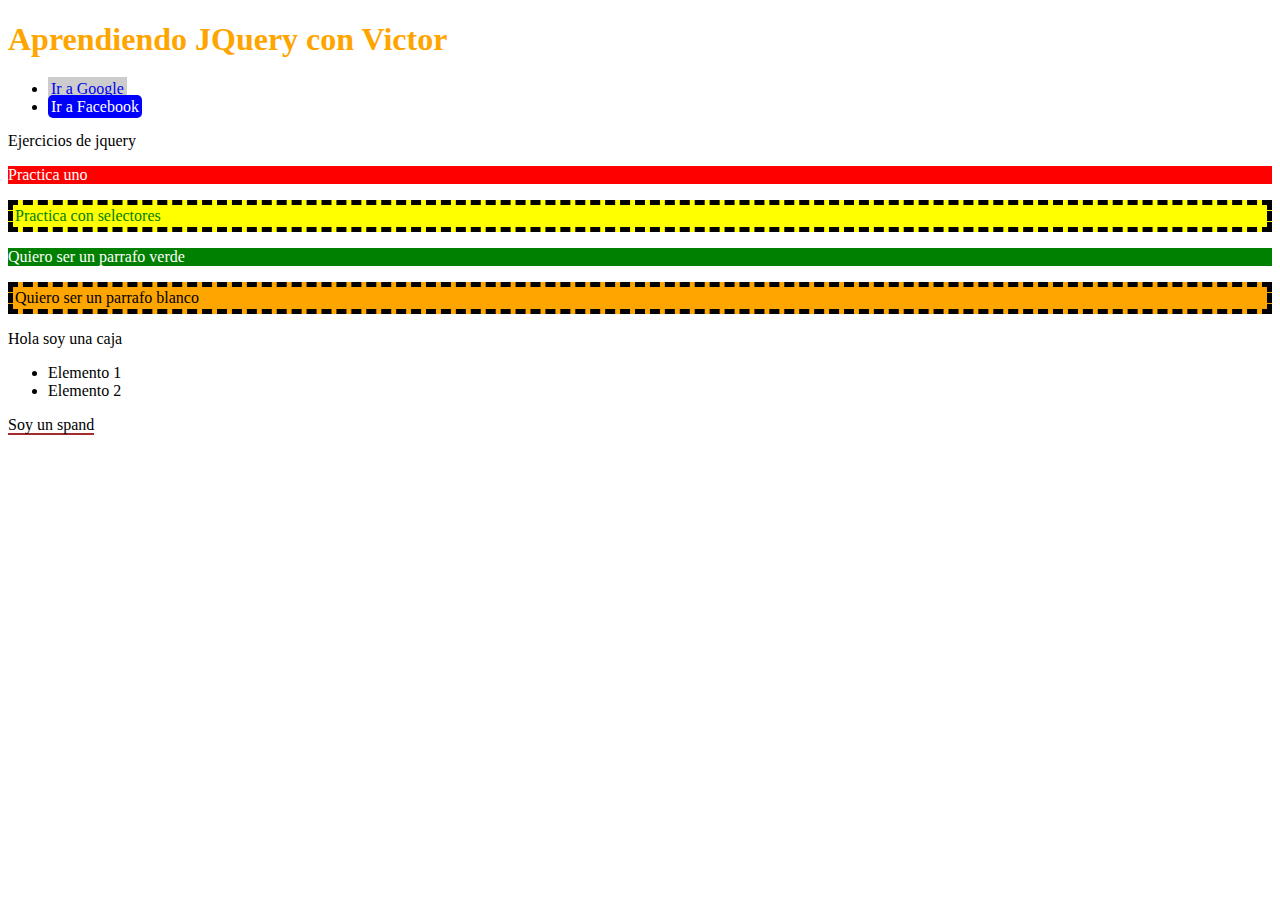
<file: a_jquery/index.html>
<!DOCTYPE html>
<html lang="en">
<head>
  <meta charset="UTF-8">
  <meta http-equiv="X-UA-Compatible" content="IE=edge">
  <meta name="viewport" content="width=device-width, initial-scale=1.0">
  <title>JQuery</title>
        <!-- Integracion de jquery -->
          <!-- <script src="https://code.jquery.com/jquery-3.6.1.min.js" integrity="sha256-o88AwQnZB+VDvE9tvIXrMQaPlFFSUTR+nldQm1LuPXQ=" crossorigin="anonymous"></script> -->
          <script type="text/javascript" src="Jquery/jquery-3.6.1.min.js"></script>
          <script type="text/javascript" src="Jquery/selectore.js"></script>

         <!--  <script>
            $(document).ready(function(){
              console.log('Jquery y La Web cargado...');
            })
          </script> -->

          <style>
            .zebra{
              border: 5px dashed black;
            }

            .grande{
              font-size: 30px;
            }

            .margen-superior{
              display: block;
              margin-top: 25px;
            }

            .resaltado{
              border-bottom: 2px solid brown;
            }
          </style>
</head>
<body>

  <h1>Aprendiendo JQuery con Victor</h1>
    <ul>
      <li><a href="https://google.com" title="google">Ir a Google</a></li>
      <li><a href="https://facebook.com" title="facebook">Ir a Facebook</a></li>
    </ul>

  <p>Ejercicios de jquery</p>
  <p id="rojo" class="borde">Practica uno</p>
  <p id="amarillo" class="zebra">Practica con selectores</p>
  <p id="verde" class="borde">Quiero ser un parrafo verde</p>

  <p class="zebra">Quiero ser un parrafo blanco</p>

  <div id="caja">
    <p>Hola soy una caja</p>
    <ul>
      <li>Elemento 1</li>
      <li id="elemento2">Elemento 2</li>
    </ul>
    <span class="resaltado">Soy un spand</span>
  </div>
  
</body>
</html>
</file>
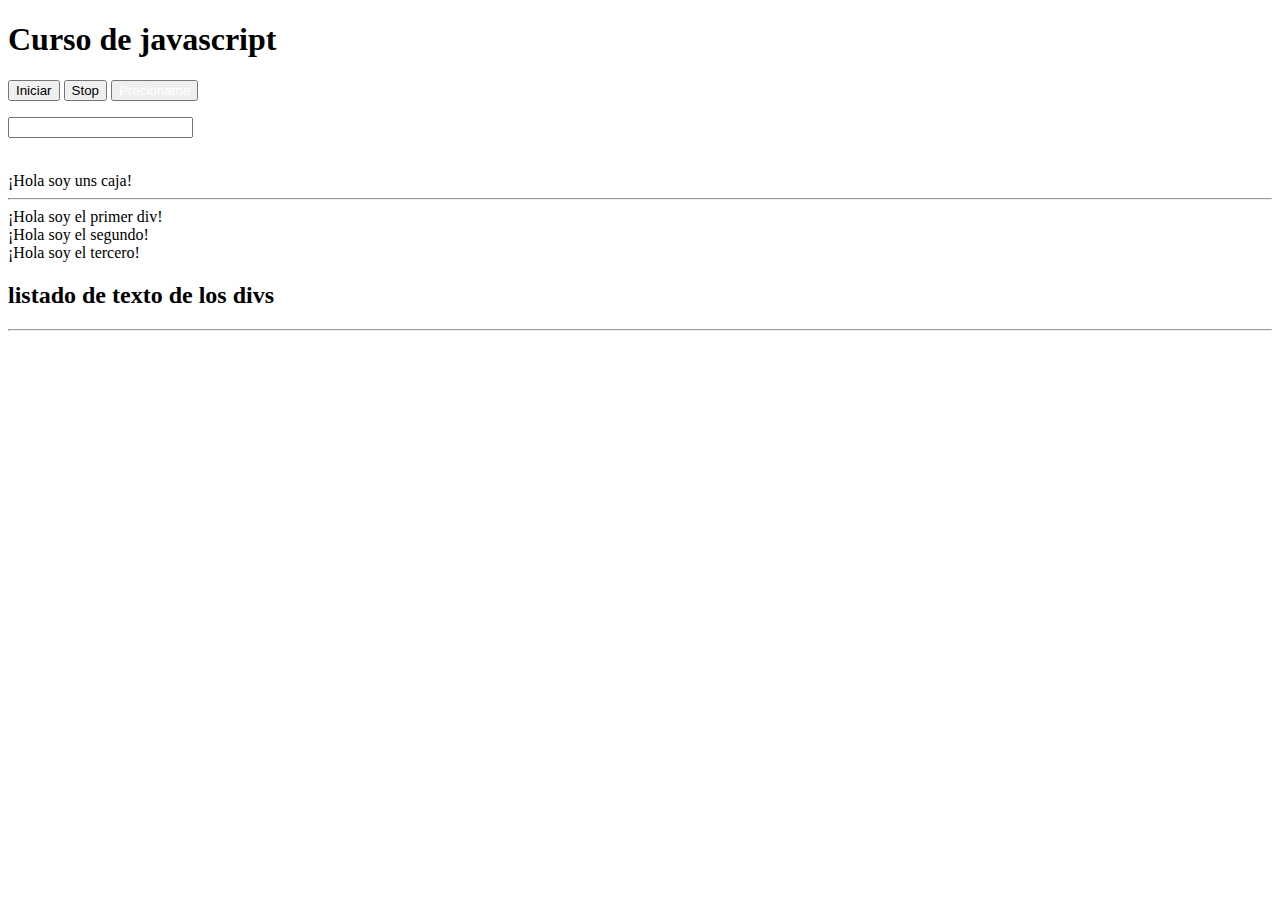
<file: bases/index.html>
<!DOCTYPE html>
<html lang="es">
<head>
    <meta charset="UTF-8">
    <meta http-equiv="X-UA-Compatible" content="IE=edge">
    <meta name="viewport" content="width=device-width, initial-scale=1.0">
    <title>Hola Mundo Js</title>



    <!-- Archivo externo de js
    <script type="text/javascript" src="funciones/function.js"></script> 
    <script type="text/javascript" src="funciones/calculadora.js"></script> 
    <script type="text/javascript" src="funciones/func-funt.js"></script> 
    <script type="text/javascript" src="funciones/parametro.js"></script> 
    <script type="text/javascript" src="funciones/anonimo.js"></script> 
    <script type="text/javascript" src="funciones/flecha.js"></script> 
    <script type="text/javascript" src="funciones/ambito.js"></script> 
     <script type="text/javascript" src="js/operadores.js"></script>  -->
     <script type="text/javascript" src="event/event.js"></script> 
     
</head>
<body>
    <h1>Curso de javascript</h1>
    <!-- <p>Nuestro primer script en Js</p>
    onclick="cambiarColor();" -->
      <p>
          <button id="iniciar" >Iniciar</button>
          <button id="stop" >Stop</button>
          <button id="boton" >Precioname</button>
          <form action="">
              <input type="text" name="nombre" id="nombre"/>
            </form>
        </p>
    <br>
    <div id="micaja">¡Hola soy uns caja!</div>
    <hr>

    <div class="amarillo">¡Hola soy el primer div!</div>
    <div class="rojo">¡Hola soy el segundo!</div>
    <div class="rojo">¡Hola soy el tercero!</div>

    <section id="miseccion">
        <h2 id="encabezado">listado de texto de los divs</h2>
        <hr>
       </section>
    <!-- Mis script -->
   <!--  <script type="text/javascript" src="dom/dom.js"></script> 
    <script type="text/javascript" src="dom/bom.js"></script>  -->
    
</body>
</html>
</file>
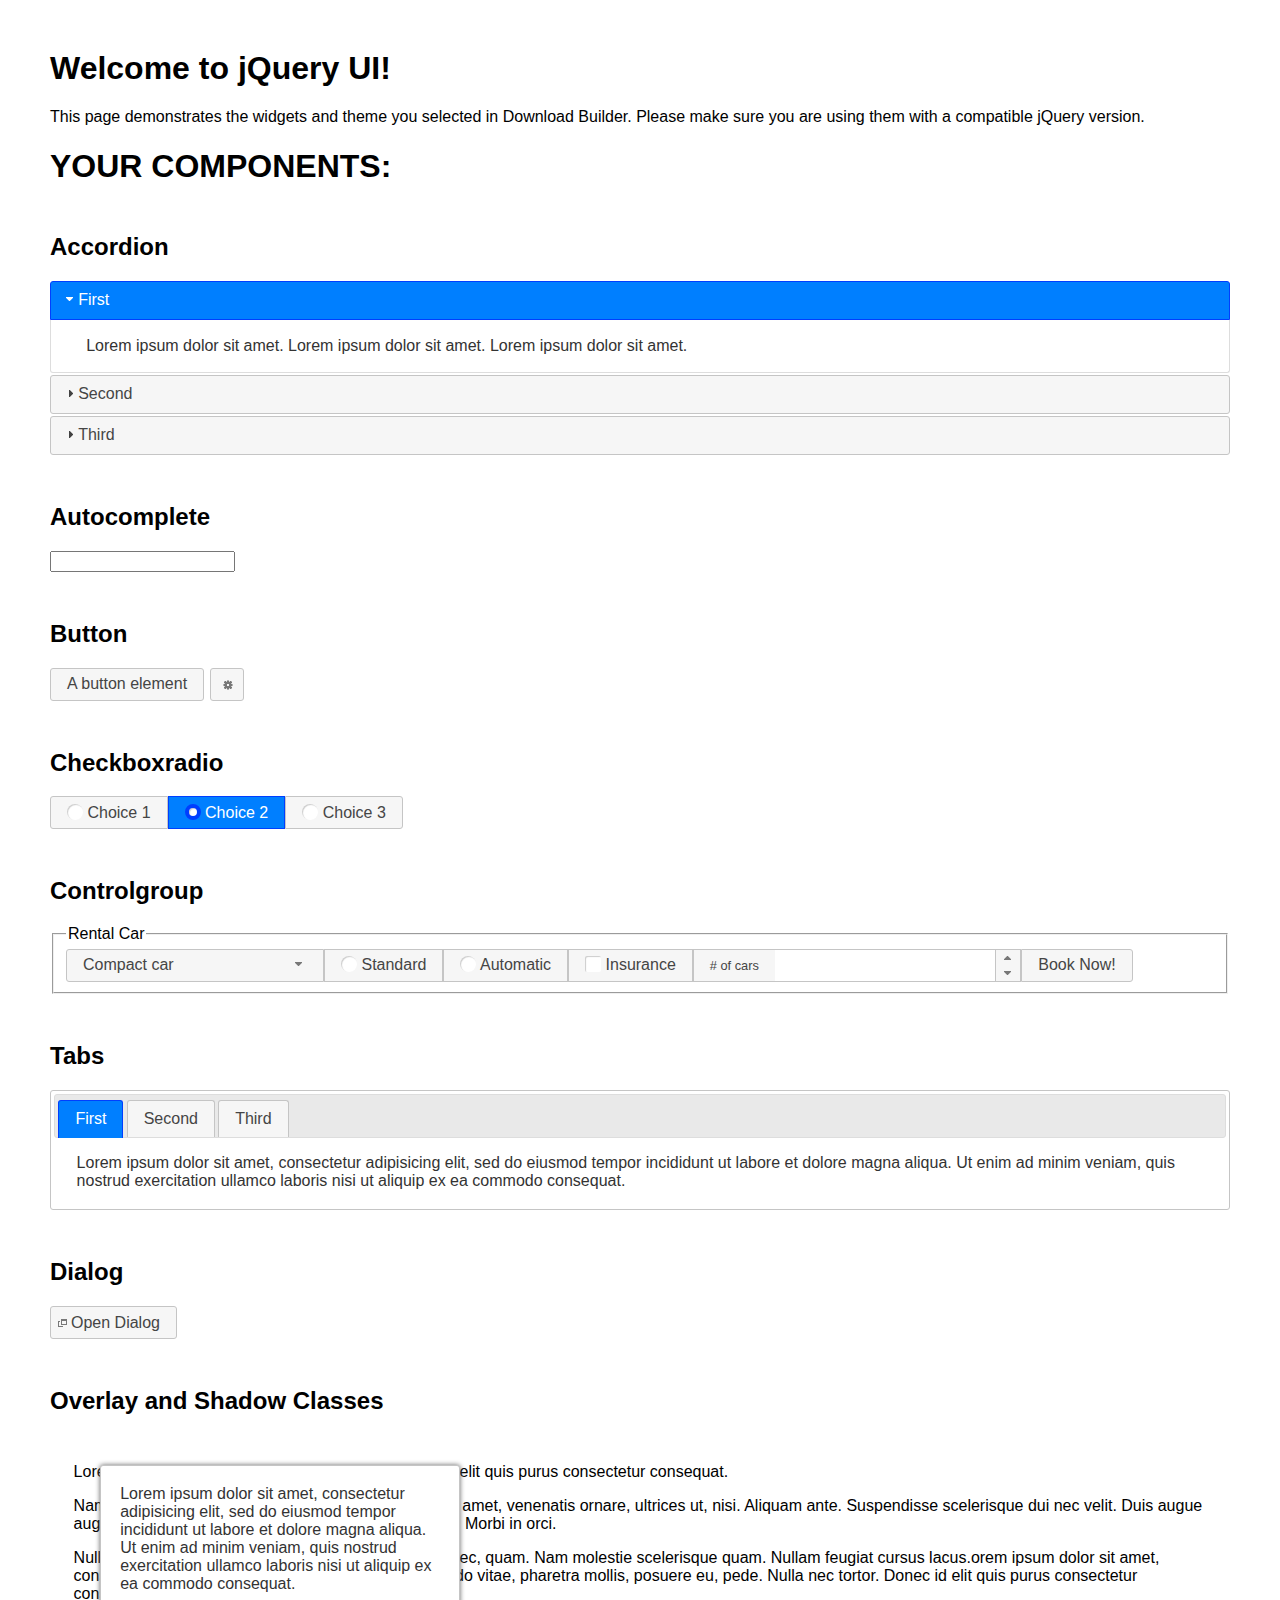
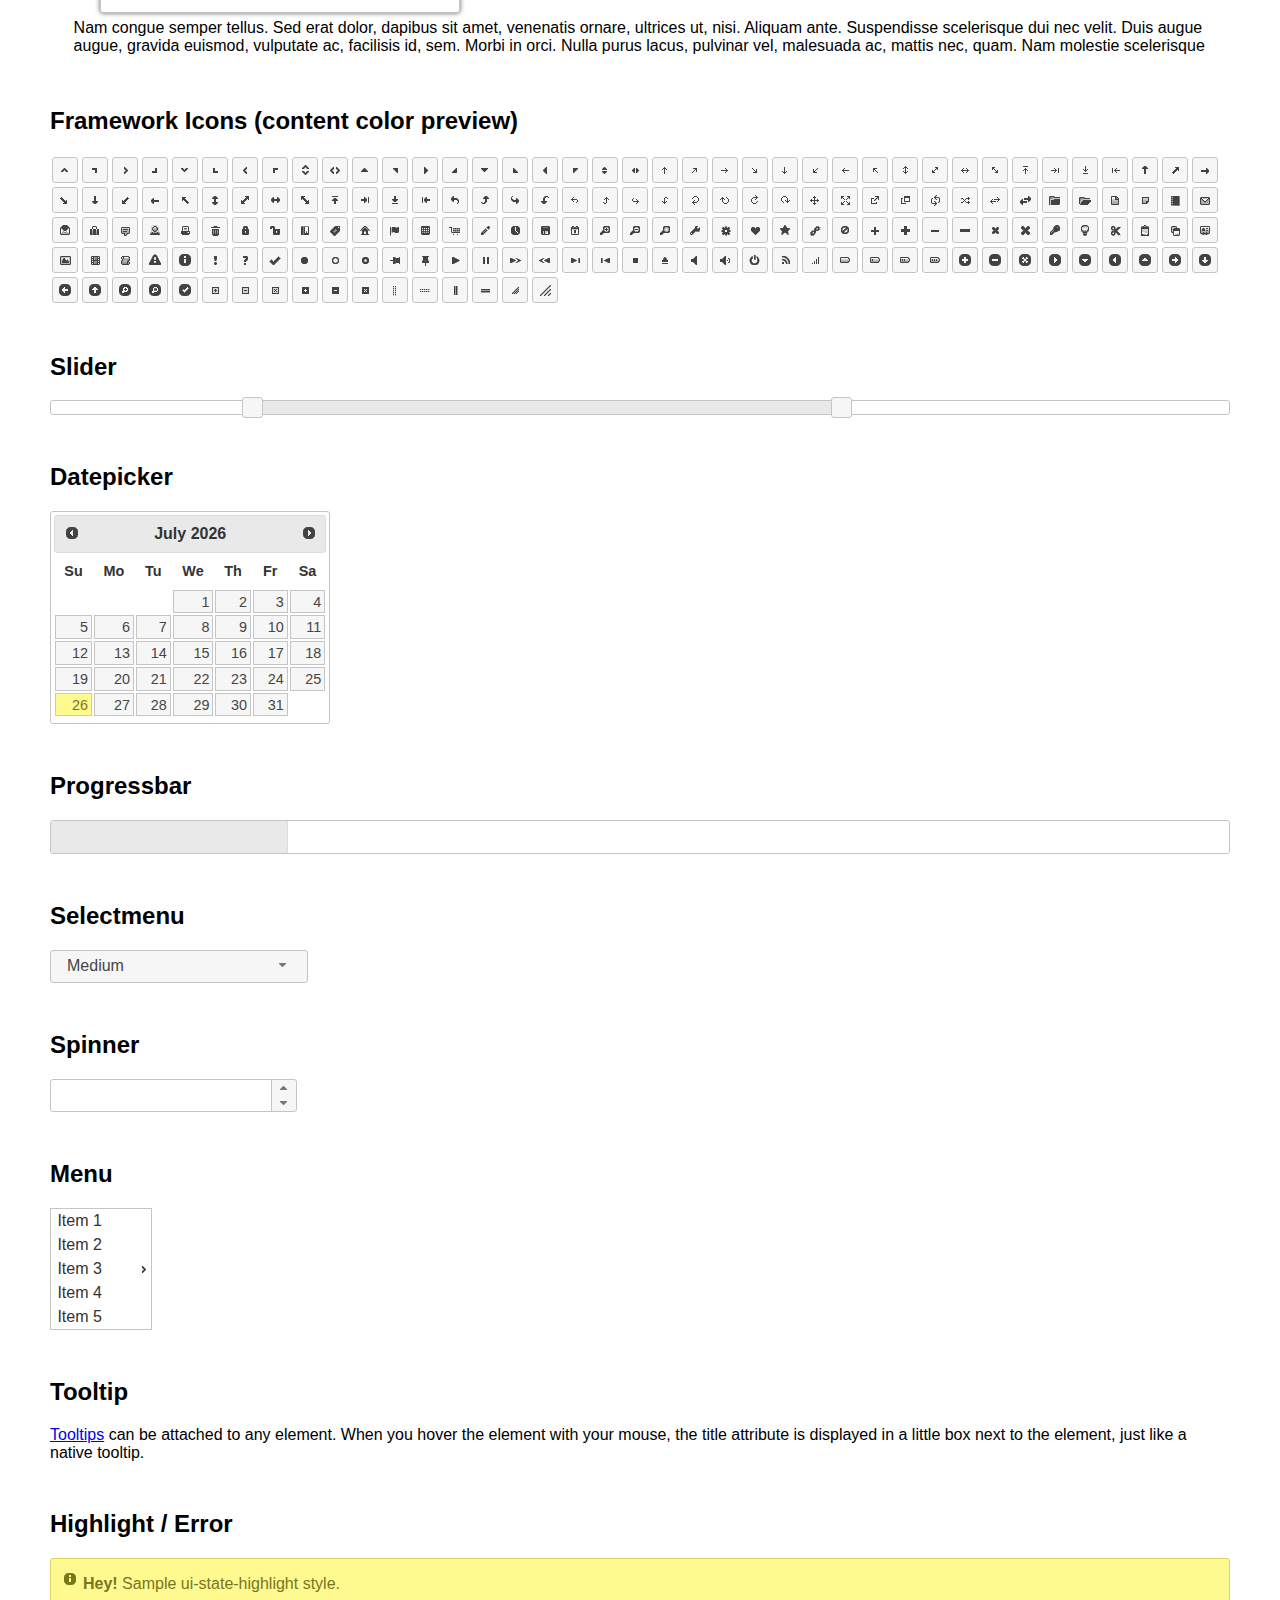
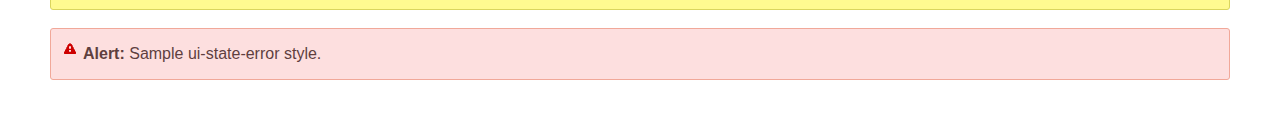
<file: a_jquery/Jquery/jquery-ui/index.html>
<!doctype html>
<html lang="us">
<head>
	<meta charset="utf-8">
	<title>jQuery UI Example Page</title>
	<link href="jquery-ui.css" rel="stylesheet">
	<style>
	body{
		font-family: "Trebuchet MS", sans-serif;
		margin: 50px;
	}
	.demoHeaders {
		margin-top: 2em;
	}
	#dialog-link {
		padding: .4em 1em .4em 20px;
		text-decoration: none;
		position: relative;
	}
	#dialog-link span.ui-icon {
		margin: 0 5px 0 0;
		position: absolute;
		left: .2em;
		top: 50%;
		margin-top: -8px;
	}
	#icons {
		margin: 0;
		padding: 0;
	}
	#icons li {
		margin: 2px;
		position: relative;
		padding: 4px 0;
		cursor: pointer;
		float: left;
		list-style: none;
	}
	#icons span.ui-icon {
		float: left;
		margin: 0 4px;
	}
	.fakewindowcontain .ui-widget-overlay {
		position: absolute;
	}
	select {
		width: 200px;
	}
	</style>
</head>
<body>

<h1>Welcome to jQuery UI!</h1>

<div class="ui-widget">
	<p>This page demonstrates the widgets and theme you selected in Download Builder. Please make sure you are using them with a compatible jQuery version.</p>
</div>

<h1>YOUR COMPONENTS:</h1>

<!-- Accordion -->
<h2 class="demoHeaders">Accordion</h2>
<div id="accordion">
	<h3>First</h3>
	<div>Lorem ipsum dolor sit amet. Lorem ipsum dolor sit amet. Lorem ipsum dolor sit amet.</div>
	<h3>Second</h3>
	<div>Phasellus mattis tincidunt nibh.</div>
	<h3>Third</h3>
	<div>Nam dui erat, auctor a, dignissim quis.</div>
</div>

<!-- Autocomplete -->
<h2 class="demoHeaders">Autocomplete</h2>
<div>
	<input id="autocomplete" title="type &quot;a&quot;">
</div>

<!-- Button -->
<h2 class="demoHeaders">Button</h2>
<button id="button">A button element</button>
<button id="button-icon">An icon-only button</button>

<!-- Checkboxradio -->
<h2 class="demoHeaders">Checkboxradio</h2>
<form style="margin-top: 1em;">
	<div id="radioset">
		<input type="radio" id="radio1" name="radio"><label for="radio1">Choice 1</label>
		<input type="radio" id="radio2" name="radio" checked="checked"><label for="radio2">Choice 2</label>
		<input type="radio" id="radio3" name="radio"><label for="radio3">Choice 3</label>
	</div>
</form>

<!-- Controlgroup -->
<h2 class="demoHeaders">Controlgroup</h2>
<fieldset>
	<legend>Rental Car</legend>
	<div id="controlgroup">
		<select id="car-type">
			<option>Compact car</option>
			<option>Midsize car</option>
			<option>Full size car</option>
			<option>SUV</option>
			<option>Luxury</option>
			<option>Truck</option>
			<option>Van</option>
		</select>
		<label for="transmission-standard">Standard</label>
		<input type="radio" name="transmission" id="transmission-standard">
		<label for="transmission-automatic">Automatic</label>
		<input type="radio" name="transmission" id="transmission-automatic">
		<label for="insurance">Insurance</label>
		<input type="checkbox" name="insurance" id="insurance">
		<label for="horizontal-spinner" class="ui-controlgroup-label"># of cars</label>
		<input id="horizontal-spinner" class="ui-spinner-input">
		<button>Book Now!</button>
	</div>
</fieldset>

<!-- Tabs -->
<h2 class="demoHeaders">Tabs</h2>
<div id="tabs">
	<ul>
		<li><a href="#tabs-1">First</a></li>
		<li><a href="#tabs-2">Second</a></li>
		<li><a href="#tabs-3">Third</a></li>
	</ul>
	<div id="tabs-1">Lorem ipsum dolor sit amet, consectetur adipisicing elit, sed do eiusmod tempor incididunt ut labore et dolore magna aliqua. Ut enim ad minim veniam, quis nostrud exercitation ullamco laboris nisi ut aliquip ex ea commodo consequat.</div>
	<div id="tabs-2">Phasellus mattis tincidunt nibh. Cras orci urna, blandit id, pretium vel, aliquet ornare, felis. Maecenas scelerisque sem non nisl. Fusce sed lorem in enim dictum bibendum.</div>
	<div id="tabs-3">Nam dui erat, auctor a, dignissim quis, sollicitudin eu, felis. Pellentesque nisi urna, interdum eget, sagittis et, consequat vestibulum, lacus. Mauris porttitor ullamcorper augue.</div>
</div>

<h2 class="demoHeaders">Dialog</h2>
<p>
	<button id="dialog-link" class="ui-button ui-corner-all ui-widget">
		<span class="ui-icon ui-icon-newwin"></span>Open Dialog
	</button>
</p>

<h2 class="demoHeaders">Overlay and Shadow Classes</h2>
<div style="position: relative; width: 96%; height: 200px; padding:1% 2%; overflow:hidden;" class="fakewindowcontain">
	<p>Lorem ipsum dolor sit amet,  Nulla nec tortor. Donec id elit quis purus consectetur consequat. </p><p>Nam congue semper tellus. Sed erat dolor, dapibus sit amet, venenatis ornare, ultrices ut, nisi. Aliquam ante. Suspendisse scelerisque dui nec velit. Duis augue augue, gravida euismod, vulputate ac, facilisis id, sem. Morbi in orci. </p><p>Nulla purus lacus, pulvinar vel, malesuada ac, mattis nec, quam. Nam molestie scelerisque quam. Nullam feugiat cursus lacus.orem ipsum dolor sit amet, consectetur adipiscing elit. Donec libero risus, commodo vitae, pharetra mollis, posuere eu, pede. Nulla nec tortor. Donec id elit quis purus consectetur consequat. </p><p>Nam congue semper tellus. Sed erat dolor, dapibus sit amet, venenatis ornare, ultrices ut, nisi. Aliquam ante. Suspendisse scelerisque dui nec velit. Duis augue augue, gravida euismod, vulputate ac, facilisis id, sem. Morbi in orci. Nulla purus lacus, pulvinar vel, malesuada ac, mattis nec, quam. Nam molestie scelerisque quam. </p><p>Nullam feugiat cursus lacus.orem ipsum dolor sit amet, consectetur adipiscing elit. Donec libero risus, commodo vitae, pharetra mollis, posuere eu, pede. Nulla nec tortor. Donec id elit quis purus consectetur consequat. Nam congue semper tellus. Sed erat dolor, dapibus sit amet, venenatis ornare, ultrices ut, nisi. Aliquam ante. </p><p>Suspendisse scelerisque dui nec velit. Duis augue augue, gravida euismod, vulputate ac, facilisis id, sem. Morbi in orci. Nulla purus lacus, pulvinar vel, malesuada ac, mattis nec, quam. Nam molestie scelerisque quam. Nullam feugiat cursus lacus.orem ipsum dolor sit amet, consectetur adipiscing elit. Donec libero risus, commodo vitae, pharetra mollis, posuere eu, pede. Nulla nec tortor. Donec id elit quis purus consectetur consequat. Nam congue semper tellus. Sed erat dolor, dapibus sit amet, venenatis ornare, ultrices ut, nisi. </p>

	<!-- ui-dialog -->
	<div class="ui-widget-overlay ui-front"></div>
	<div style="position: absolute; width: 320px; left: 50px; top: 30px; padding: 1.2em" class="ui-widget ui-front ui-widget-content ui-corner-all ui-widget-shadow">
		Lorem ipsum dolor sit amet, consectetur adipisicing elit, sed do eiusmod tempor incididunt ut labore et dolore magna aliqua. Ut enim ad minim veniam, quis nostrud exercitation ullamco laboris nisi ut aliquip ex ea commodo consequat.
	</div>

</div>

<!-- ui-dialog -->
<div id="dialog" title="Dialog Title">
	<p>Lorem ipsum dolor sit amet, consectetur adipisicing elit, sed do eiusmod tempor incididunt ut labore et dolore magna aliqua. Ut enim ad minim veniam, quis nostrud exercitation ullamco laboris nisi ut aliquip ex ea commodo consequat.</p>
</div>


<h2 class="demoHeaders">Framework Icons (content color preview)</h2>
<ul id="icons" class="ui-widget ui-helper-clearfix">
	<li class="ui-state-default ui-corner-all" title=".ui-icon-caret-1-n"><span class="ui-icon ui-icon-caret-1-n"></span></li>
	<li class="ui-state-default ui-corner-all" title=".ui-icon-caret-1-ne"><span class="ui-icon ui-icon-caret-1-ne"></span></li>
	<li class="ui-state-default ui-corner-all" title=".ui-icon-caret-1-e"><span class="ui-icon ui-icon-caret-1-e"></span></li>
	<li class="ui-state-default ui-corner-all" title=".ui-icon-caret-1-se"><span class="ui-icon ui-icon-caret-1-se"></span></li>
	<li class="ui-state-default ui-corner-all" title=".ui-icon-caret-1-s"><span class="ui-icon ui-icon-caret-1-s"></span></li>
	<li class="ui-state-default ui-corner-all" title=".ui-icon-caret-1-sw"><span class="ui-icon ui-icon-caret-1-sw"></span></li>
	<li class="ui-state-default ui-corner-all" title=".ui-icon-caret-1-w"><span class="ui-icon ui-icon-caret-1-w"></span></li>
	<li class="ui-state-default ui-corner-all" title=".ui-icon-caret-1-nw"><span class="ui-icon ui-icon-caret-1-nw"></span></li>
	<li class="ui-state-default ui-corner-all" title=".ui-icon-caret-2-n-s"><span class="ui-icon ui-icon-caret-2-n-s"></span></li>
	<li class="ui-state-default ui-corner-all" title=".ui-icon-caret-2-e-w"><span class="ui-icon ui-icon-caret-2-e-w"></span></li>
	<li class="ui-state-default ui-corner-all" title=".ui-icon-triangle-1-n"><span class="ui-icon ui-icon-triangle-1-n"></span></li>
	<li class="ui-state-default ui-corner-all" title=".ui-icon-triangle-1-ne"><span class="ui-icon ui-icon-triangle-1-ne"></span></li>
	<li class="ui-state-default ui-corner-all" title=".ui-icon-triangle-1-e"><span class="ui-icon ui-icon-triangle-1-e"></span></li>
	<li class="ui-state-default ui-corner-all" title=".ui-icon-triangle-1-se"><span class="ui-icon ui-icon-triangle-1-se"></span></li>
	<li class="ui-state-default ui-corner-all" title=".ui-icon-triangle-1-s"><span class="ui-icon ui-icon-triangle-1-s"></span></li>
	<li class="ui-state-default ui-corner-all" title=".ui-icon-triangle-1-sw"><span class="ui-icon ui-icon-triangle-1-sw"></span></li>
	<li class="ui-state-default ui-corner-all" title=".ui-icon-triangle-1-w"><span class="ui-icon ui-icon-triangle-1-w"></span></li>
	<li class="ui-state-default ui-corner-all" title=".ui-icon-triangle-1-nw"><span class="ui-icon ui-icon-triangle-1-nw"></span></li>
	<li class="ui-state-default ui-corner-all" title=".ui-icon-triangle-2-n-s"><span class="ui-icon ui-icon-triangle-2-n-s"></span></li>
	<li class="ui-state-default ui-corner-all" title=".ui-icon-triangle-2-e-w"><span class="ui-icon ui-icon-triangle-2-e-w"></span></li>
	<li class="ui-state-default ui-corner-all" title=".ui-icon-arrow-1-n"><span class="ui-icon ui-icon-arrow-1-n"></span></li>
	<li class="ui-state-default ui-corner-all" title=".ui-icon-arrow-1-ne"><span class="ui-icon ui-icon-arrow-1-ne"></span></li>
	<li class="ui-state-default ui-corner-all" title=".ui-icon-arrow-1-e"><span class="ui-icon ui-icon-arrow-1-e"></span></li>
	<li class="ui-state-default ui-corner-all" title=".ui-icon-arrow-1-se"><span class="ui-icon ui-icon-arrow-1-se"></span></li>
	<li class="ui-state-default ui-corner-all" title=".ui-icon-arrow-1-s"><span class="ui-icon ui-icon-arrow-1-s"></span></li>
	<li class="ui-state-default ui-corner-all" title=".ui-icon-arrow-1-sw"><span class="ui-icon ui-icon-arrow-1-sw"></span></li>
	<li class="ui-state-default ui-corner-all" title=".ui-icon-arrow-1-w"><span class="ui-icon ui-icon-arrow-1-w"></span></li>
	<li class="ui-state-default ui-corner-all" title=".ui-icon-arrow-1-nw"><span class="ui-icon ui-icon-arrow-1-nw"></span></li>
	<li class="ui-state-default ui-corner-all" title=".ui-icon-arrow-2-n-s"><span class="ui-icon ui-icon-arrow-2-n-s"></span></li>
	<li class="ui-state-default ui-corner-all" title=".ui-icon-arrow-2-ne-sw"><span class="ui-icon ui-icon-arrow-2-ne-sw"></span></li>
	<li class="ui-state-default ui-corner-all" title=".ui-icon-arrow-2-e-w"><span class="ui-icon ui-icon-arrow-2-e-w"></span></li>
	<li class="ui-state-default ui-corner-all" title=".ui-icon-arrow-2-se-nw"><span class="ui-icon ui-icon-arrow-2-se-nw"></span></li>
	<li class="ui-state-default ui-corner-all" title=".ui-icon-arrowstop-1-n"><span class="ui-icon ui-icon-arrowstop-1-n"></span></li>
	<li class="ui-state-default ui-corner-all" title=".ui-icon-arrowstop-1-e"><span class="ui-icon ui-icon-arrowstop-1-e"></span></li>
	<li class="ui-state-default ui-corner-all" title=".ui-icon-arrowstop-1-s"><span class="ui-icon ui-icon-arrowstop-1-s"></span></li>
	<li class="ui-state-default ui-corner-all" title=".ui-icon-arrowstop-1-w"><span class="ui-icon ui-icon-arrowstop-1-w"></span></li>
	<li class="ui-state-default ui-corner-all" title=".ui-icon-arrowthick-1-n"><span class="ui-icon ui-icon-arrowthick-1-n"></span></li>
	<li class="ui-state-default ui-corner-all" title=".ui-icon-arrowthick-1-ne"><span class="ui-icon ui-icon-arrowthick-1-ne"></span></li>
	<li class="ui-state-default ui-corner-all" title=".ui-icon-arrowthick-1-e"><span class="ui-icon ui-icon-arrowthick-1-e"></span></li>
	<li class="ui-state-default ui-corner-all" title=".ui-icon-arrowthick-1-se"><span class="ui-icon ui-icon-arrowthick-1-se"></span></li>
	<li class="ui-state-default ui-corner-all" title=".ui-icon-arrowthick-1-s"><span class="ui-icon ui-icon-arrowthick-1-s"></span></li>
	<li class="ui-state-default ui-corner-all" title=".ui-icon-arrowthick-1-sw"><span class="ui-icon ui-icon-arrowthick-1-sw"></span></li>
	<li class="ui-state-default ui-corner-all" title=".ui-icon-arrowthick-1-w"><span class="ui-icon ui-icon-arrowthick-1-w"></span></li>
	<li class="ui-state-default ui-corner-all" title=".ui-icon-arrowthick-1-nw"><span class="ui-icon ui-icon-arrowthick-1-nw"></span></li>
	<li class="ui-state-default ui-corner-all" title=".ui-icon-arrowthick-2-n-s"><span class="ui-icon ui-icon-arrowthick-2-n-s"></span></li>
	<li class="ui-state-default ui-corner-all" title=".ui-icon-arrowthick-2-ne-sw"><span class="ui-icon ui-icon-arrowthick-2-ne-sw"></span></li>
	<li class="ui-state-default ui-corner-all" title=".ui-icon-arrowthick-2-e-w"><span class="ui-icon ui-icon-arrowthick-2-e-w"></span></li>
	<li class="ui-state-default ui-corner-all" title=".ui-icon-arrowthick-2-se-nw"><span class="ui-icon ui-icon-arrowthick-2-se-nw"></span></li>
	<li class="ui-state-default ui-corner-all" title=".ui-icon-arrowthickstop-1-n"><span class="ui-icon ui-icon-arrowthickstop-1-n"></span></li>
	<li class="ui-state-default ui-corner-all" title=".ui-icon-arrowthickstop-1-e"><span class="ui-icon ui-icon-arrowthickstop-1-e"></span></li>
	<li class="ui-state-default ui-corner-all" title=".ui-icon-arrowthickstop-1-s"><span class="ui-icon ui-icon-arrowthickstop-1-s"></span></li>
	<li class="ui-state-default ui-corner-all" title=".ui-icon-arrowthickstop-1-w"><span class="ui-icon ui-icon-arrowthickstop-1-w"></span></li>
	<li class="ui-state-default ui-corner-all" title=".ui-icon-arrowreturnthick-1-w"><span class="ui-icon ui-icon-arrowreturnthick-1-w"></span></li>
	<li class="ui-state-default ui-corner-all" title=".ui-icon-arrowreturnthick-1-n"><span class="ui-icon ui-icon-arrowreturnthick-1-n"></span></li>
	<li class="ui-state-default ui-corner-all" title=".ui-icon-arrowreturnthick-1-e"><span class="ui-icon ui-icon-arrowreturnthick-1-e"></span></li>
	<li class="ui-state-default ui-corner-all" title=".ui-icon-arrowreturnthick-1-s"><span class="ui-icon ui-icon-arrowreturnthick-1-s"></span></li>
	<li class="ui-state-default ui-corner-all" title=".ui-icon-arrowreturn-1-w"><span class="ui-icon ui-icon-arrowreturn-1-w"></span></li>
	<li class="ui-state-default ui-corner-all" title=".ui-icon-arrowreturn-1-n"><span class="ui-icon ui-icon-arrowreturn-1-n"></span></li>
	<li class="ui-state-default ui-corner-all" title=".ui-icon-arrowreturn-1-e"><span class="ui-icon ui-icon-arrowreturn-1-e"></span></li>
	<li class="ui-state-default ui-corner-all" title=".ui-icon-arrowreturn-1-s"><span class="ui-icon ui-icon-arrowreturn-1-s"></span></li>
	<li class="ui-state-default ui-corner-all" title=".ui-icon-arrowrefresh-1-w"><span class="ui-icon ui-icon-arrowrefresh-1-w"></span></li>
	<li class="ui-state-default ui-corner-all" title=".ui-icon-arrowrefresh-1-n"><span class="ui-icon ui-icon-arrowrefresh-1-n"></span></li>
	<li class="ui-state-default ui-corner-all" title=".ui-icon-arrowrefresh-1-e"><span class="ui-icon ui-icon-arrowrefresh-1-e"></span></li>
	<li class="ui-state-default ui-corner-all" title=".ui-icon-arrowrefresh-1-s"><span class="ui-icon ui-icon-arrowrefresh-1-s"></span></li>
	<li class="ui-state-default ui-corner-all" title=".ui-icon-arrow-4"><span class="ui-icon ui-icon-arrow-4"></span></li>
	<li class="ui-state-default ui-corner-all" title=".ui-icon-arrow-4-diag"><span class="ui-icon ui-icon-arrow-4-diag"></span></li>
	<li class="ui-state-default ui-corner-all" title=".ui-icon-extlink"><span class="ui-icon ui-icon-extlink"></span></li>
	<li class="ui-state-default ui-corner-all" title=".ui-icon-newwin"><span class="ui-icon ui-icon-newwin"></span></li>
	<li class="ui-state-default ui-corner-all" title=".ui-icon-refresh"><span class="ui-icon ui-icon-refresh"></span></li>
	<li class="ui-state-default ui-corner-all" title=".ui-icon-shuffle"><span class="ui-icon ui-icon-shuffle"></span></li>
	<li class="ui-state-default ui-corner-all" title=".ui-icon-transfer-e-w"><span class="ui-icon ui-icon-transfer-e-w"></span></li>
	<li class="ui-state-default ui-corner-all" title=".ui-icon-transferthick-e-w"><span class="ui-icon ui-icon-transferthick-e-w"></span></li>
	<li class="ui-state-default ui-corner-all" title=".ui-icon-folder-collapsed"><span class="ui-icon ui-icon-folder-collapsed"></span></li>
	<li class="ui-state-default ui-corner-all" title=".ui-icon-folder-open"><span class="ui-icon ui-icon-folder-open"></span></li>
	<li class="ui-state-default ui-corner-all" title=".ui-icon-document"><span class="ui-icon ui-icon-document"></span></li>
	<li class="ui-state-default ui-corner-all" title=".ui-icon-document-b"><span class="ui-icon ui-icon-document-b"></span></li>
	<li class="ui-state-default ui-corner-all" title=".ui-icon-note"><span class="ui-icon ui-icon-note"></span></li>
	<li class="ui-state-default ui-corner-all" title=".ui-icon-mail-closed"><span class="ui-icon ui-icon-mail-closed"></span></li>
	<li class="ui-state-default ui-corner-all" title=".ui-icon-mail-open"><span class="ui-icon ui-icon-mail-open"></span></li>
	<li class="ui-state-default ui-corner-all" title=".ui-icon-suitcase"><span class="ui-icon ui-icon-suitcase"></span></li>
	<li class="ui-state-default ui-corner-all" title=".ui-icon-comment"><span class="ui-icon ui-icon-comment"></span></li>
	<li class="ui-state-default ui-corner-all" title=".ui-icon-person"><span class="ui-icon ui-icon-person"></span></li>
	<li class="ui-state-default ui-corner-all" title=".ui-icon-print"><span class="ui-icon ui-icon-print"></span></li>
	<li class="ui-state-default ui-corner-all" title=".ui-icon-trash"><span class="ui-icon ui-icon-trash"></span></li>
	<li class="ui-state-default ui-corner-all" title=".ui-icon-locked"><span class="ui-icon ui-icon-locked"></span></li>
	<li class="ui-state-default ui-corner-all" title=".ui-icon-unlocked"><span class="ui-icon ui-icon-unlocked"></span></li>
	<li class="ui-state-default ui-corner-all" title=".ui-icon-bookmark"><span class="ui-icon ui-icon-bookmark"></span></li>
	<li class="ui-state-default ui-corner-all" title=".ui-icon-tag"><span class="ui-icon ui-icon-tag"></span></li>
	<li class="ui-state-default ui-corner-all" title=".ui-icon-home"><span class="ui-icon ui-icon-home"></span></li>
	<li class="ui-state-default ui-corner-all" title=".ui-icon-flag"><span class="ui-icon ui-icon-flag"></span></li>
	<li class="ui-state-default ui-corner-all" title=".ui-icon-calculator"><span class="ui-icon ui-icon-calculator"></span></li>
	<li class="ui-state-default ui-corner-all" title=".ui-icon-cart"><span class="ui-icon ui-icon-cart"></span></li>
	<li class="ui-state-default ui-corner-all" title=".ui-icon-pencil"><span class="ui-icon ui-icon-pencil"></span></li>
	<li class="ui-state-default ui-corner-all" title=".ui-icon-clock"><span class="ui-icon ui-icon-clock"></span></li>
	<li class="ui-state-default ui-corner-all" title=".ui-icon-disk"><span class="ui-icon ui-icon-disk"></span></li>
	<li class="ui-state-default ui-corner-all" title=".ui-icon-calendar"><span class="ui-icon ui-icon-calendar"></span></li>
	<li class="ui-state-default ui-corner-all" title=".ui-icon-zoomin"><span class="ui-icon ui-icon-zoomin"></span></li>
	<li class="ui-state-default ui-corner-all" title=".ui-icon-zoomout"><span class="ui-icon ui-icon-zoomout"></span></li>
	<li class="ui-state-default ui-corner-all" title=".ui-icon-search"><span class="ui-icon ui-icon-search"></span></li>
	<li class="ui-state-default ui-corner-all" title=".ui-icon-wrench"><span class="ui-icon ui-icon-wrench"></span></li>
	<li class="ui-state-default ui-corner-all" title=".ui-icon-gear"><span class="ui-icon ui-icon-gear"></span></li>
	<li class="ui-state-default ui-corner-all" title=".ui-icon-heart"><span class="ui-icon ui-icon-heart"></span></li>
	<li class="ui-state-default ui-corner-all" title=".ui-icon-star"><span class="ui-icon ui-icon-star"></span></li>
	<li class="ui-state-default ui-corner-all" title=".ui-icon-link"><span class="ui-icon ui-icon-link"></span></li>
	<li class="ui-state-default ui-corner-all" title=".ui-icon-cancel"><span class="ui-icon ui-icon-cancel"></span></li>
	<li class="ui-state-default ui-corner-all" title=".ui-icon-plus"><span class="ui-icon ui-icon-plus"></span></li>
	<li class="ui-state-default ui-corner-all" title=".ui-icon-plusthick"><span class="ui-icon ui-icon-plusthick"></span></li>
	<li class="ui-state-default ui-corner-all" title=".ui-icon-minus"><span class="ui-icon ui-icon-minus"></span></li>
	<li class="ui-state-default ui-corner-all" title=".ui-icon-minusthick"><span class="ui-icon ui-icon-minusthick"></span></li>
	<li class="ui-state-default ui-corner-all" title=".ui-icon-close"><span class="ui-icon ui-icon-close"></span></li>
	<li class="ui-state-default ui-corner-all" title=".ui-icon-closethick"><span class="ui-icon ui-icon-closethick"></span></li>
	<li class="ui-state-default ui-corner-all" title=".ui-icon-key"><span class="ui-icon ui-icon-key"></span></li>
	<li class="ui-state-default ui-corner-all" title=".ui-icon-lightbulb"><span class="ui-icon ui-icon-lightbulb"></span></li>
	<li class="ui-state-default ui-corner-all" title=".ui-icon-scissors"><span class="ui-icon ui-icon-scissors"></span></li>
	<li class="ui-state-default ui-corner-all" title=".ui-icon-clipboard"><span class="ui-icon ui-icon-clipboard"></span></li>
	<li class="ui-state-default ui-corner-all" title=".ui-icon-copy"><span class="ui-icon ui-icon-copy"></span></li>
	<li class="ui-state-default ui-corner-all" title=".ui-icon-contact"><span class="ui-icon ui-icon-contact"></span></li>
	<li class="ui-state-default ui-corner-all" title=".ui-icon-image"><span class="ui-icon ui-icon-image"></span></li>
	<li class="ui-state-default ui-corner-all" title=".ui-icon-video"><span class="ui-icon ui-icon-video"></span></li>
	<li class="ui-state-default ui-corner-all" title=".ui-icon-script"><span class="ui-icon ui-icon-script"></span></li>
	<li class="ui-state-default ui-corner-all" title=".ui-icon-alert"><span class="ui-icon ui-icon-alert"></span></li>
	<li class="ui-state-default ui-corner-all" title=".ui-icon-info"><span class="ui-icon ui-icon-info"></span></li>
	<li class="ui-state-default ui-corner-all" title=".ui-icon-notice"><span class="ui-icon ui-icon-notice"></span></li>
	<li class="ui-state-default ui-corner-all" title=".ui-icon-help"><span class="ui-icon ui-icon-help"></span></li>
	<li class="ui-state-default ui-corner-all" title=".ui-icon-check"><span class="ui-icon ui-icon-check"></span></li>
	<li class="ui-state-default ui-corner-all" title=".ui-icon-bullet"><span class="ui-icon ui-icon-bullet"></span></li>
	<li class="ui-state-default ui-corner-all" title=".ui-icon-radio-off"><span class="ui-icon ui-icon-radio-off"></span></li>
	<li class="ui-state-default ui-corner-all" title=".ui-icon-radio-on"><span class="ui-icon ui-icon-radio-on"></span></li>
	<li class="ui-state-default ui-corner-all" title=".ui-icon-pin-w"><span class="ui-icon ui-icon-pin-w"></span></li>
	<li class="ui-state-default ui-corner-all" title=".ui-icon-pin-s"><span class="ui-icon ui-icon-pin-s"></span></li>
	<li class="ui-state-default ui-corner-all" title=".ui-icon-play"><span class="ui-icon ui-icon-play"></span></li>
	<li class="ui-state-default ui-corner-all" title=".ui-icon-pause"><span class="ui-icon ui-icon-pause"></span></li>
	<li class="ui-state-default ui-corner-all" title=".ui-icon-seek-next"><span class="ui-icon ui-icon-seek-next"></span></li>
	<li class="ui-state-default ui-corner-all" title=".ui-icon-seek-prev"><span class="ui-icon ui-icon-seek-prev"></span></li>
	<li class="ui-state-default ui-corner-all" title=".ui-icon-seek-end"><span class="ui-icon ui-icon-seek-end"></span></li>
	<li class="ui-state-default ui-corner-all" title=".ui-icon-seek-first"><span class="ui-icon ui-icon-seek-first"></span></li>
	<li class="ui-state-default ui-corner-all" title=".ui-icon-stop"><span class="ui-icon ui-icon-stop"></span></li>
	<li class="ui-state-default ui-corner-all" title=".ui-icon-eject"><span class="ui-icon ui-icon-eject"></span></li>
	<li class="ui-state-default ui-corner-all" title=".ui-icon-volume-off"><span class="ui-icon ui-icon-volume-off"></span></li>
	<li class="ui-state-default ui-corner-all" title=".ui-icon-volume-on"><span class="ui-icon ui-icon-volume-on"></span></li>
	<li class="ui-state-default ui-corner-all" title=".ui-icon-power"><span class="ui-icon ui-icon-power"></span></li>
	<li class="ui-state-default ui-corner-all" title=".ui-icon-signal-diag"><span class="ui-icon ui-icon-signal-diag"></span></li>
	<li class="ui-state-default ui-corner-all" title=".ui-icon-signal"><span class="ui-icon ui-icon-signal"></span></li>
	<li class="ui-state-default ui-corner-all" title=".ui-icon-battery-0"><span class="ui-icon ui-icon-battery-0"></span></li>
	<li class="ui-state-default ui-corner-all" title=".ui-icon-battery-1"><span class="ui-icon ui-icon-battery-1"></span></li>
	<li class="ui-state-default ui-corner-all" title=".ui-icon-battery-2"><span class="ui-icon ui-icon-battery-2"></span></li>
	<li class="ui-state-default ui-corner-all" title=".ui-icon-battery-3"><span class="ui-icon ui-icon-battery-3"></span></li>
	<li class="ui-state-default ui-corner-all" title=".ui-icon-circle-plus"><span class="ui-icon ui-icon-circle-plus"></span></li>
	<li class="ui-state-default ui-corner-all" title=".ui-icon-circle-minus"><span class="ui-icon ui-icon-circle-minus"></span></li>
	<li class="ui-state-default ui-corner-all" title=".ui-icon-circle-close"><span class="ui-icon ui-icon-circle-close"></span></li>
	<li class="ui-state-default ui-corner-all" title=".ui-icon-circle-triangle-e"><span class="ui-icon ui-icon-circle-triangle-e"></span></li>
	<li class="ui-state-default ui-corner-all" title=".ui-icon-circle-triangle-s"><span class="ui-icon ui-icon-circle-triangle-s"></span></li>
	<li class="ui-state-default ui-corner-all" title=".ui-icon-circle-triangle-w"><span class="ui-icon ui-icon-circle-triangle-w"></span></li>
	<li class="ui-state-default ui-corner-all" title=".ui-icon-circle-triangle-n"><span class="ui-icon ui-icon-circle-triangle-n"></span></li>
	<li class="ui-state-default ui-corner-all" title=".ui-icon-circle-arrow-e"><span class="ui-icon ui-icon-circle-arrow-e"></span></li>
	<li class="ui-state-default ui-corner-all" title=".ui-icon-circle-arrow-s"><span class="ui-icon ui-icon-circle-arrow-s"></span></li>
	<li class="ui-state-default ui-corner-all" title=".ui-icon-circle-arrow-w"><span class="ui-icon ui-icon-circle-arrow-w"></span></li>
	<li class="ui-state-default ui-corner-all" title=".ui-icon-circle-arrow-n"><span class="ui-icon ui-icon-circle-arrow-n"></span></li>
	<li class="ui-state-default ui-corner-all" title=".ui-icon-circle-zoomin"><span class="ui-icon ui-icon-circle-zoomin"></span></li>
	<li class="ui-state-default ui-corner-all" title=".ui-icon-circle-zoomout"><span class="ui-icon ui-icon-circle-zoomout"></span></li>
	<li class="ui-state-default ui-corner-all" title=".ui-icon-circle-check"><span class="ui-icon ui-icon-circle-check"></span></li>
	<li class="ui-state-default ui-corner-all" title=".ui-icon-circlesmall-plus"><span class="ui-icon ui-icon-circlesmall-plus"></span></li>
	<li class="ui-state-default ui-corner-all" title=".ui-icon-circlesmall-minus"><span class="ui-icon ui-icon-circlesmall-minus"></span></li>
	<li class="ui-state-default ui-corner-all" title=".ui-icon-circlesmall-close"><span class="ui-icon ui-icon-circlesmall-close"></span></li>
	<li class="ui-state-default ui-corner-all" title=".ui-icon-squaresmall-plus"><span class="ui-icon ui-icon-squaresmall-plus"></span></li>
	<li class="ui-state-default ui-corner-all" title=".ui-icon-squaresmall-minus"><span class="ui-icon ui-icon-squaresmall-minus"></span></li>
	<li class="ui-state-default ui-corner-all" title=".ui-icon-squaresmall-close"><span class="ui-icon ui-icon-squaresmall-close"></span></li>
	<li class="ui-state-default ui-corner-all" title=".ui-icon-grip-dotted-vertical"><span class="ui-icon ui-icon-grip-dotted-vertical"></span></li>
	<li class="ui-state-default ui-corner-all" title=".ui-icon-grip-dotted-horizontal"><span class="ui-icon ui-icon-grip-dotted-horizontal"></span></li>
	<li class="ui-state-default ui-corner-all" title=".ui-icon-grip-solid-vertical"><span class="ui-icon ui-icon-grip-solid-vertical"></span></li>
	<li class="ui-state-default ui-corner-all" title=".ui-icon-grip-solid-horizontal"><span class="ui-icon ui-icon-grip-solid-horizontal"></span></li>
	<li class="ui-state-default ui-corner-all" title=".ui-icon-gripsmall-diagonal-se"><span class="ui-icon ui-icon-gripsmall-diagonal-se"></span></li>
	<li class="ui-state-default ui-corner-all" title=".ui-icon-grip-diagonal-se"><span class="ui-icon ui-icon-grip-diagonal-se"></span></li>
</ul>

<!-- Slider -->
<h2 class="demoHeaders">Slider</h2>
<div id="slider"></div>

<!-- Datepicker -->
<h2 class="demoHeaders">Datepicker</h2>
<div id="datepicker"></div>

<!-- Progressbar -->
<h2 class="demoHeaders">Progressbar</h2>
<div id="progressbar"></div>

<!-- Progressbar -->
<h2 class="demoHeaders">Selectmenu</h2>
<select id="selectmenu">
	<option>Slower</option>
	<option>Slow</option>
	<option selected="selected">Medium</option>
	<option>Fast</option>
	<option>Faster</option>
</select>

<!-- Spinner -->
<h2 class="demoHeaders">Spinner</h2>
<input id="spinner">

<!-- Menu -->
<h2 class="demoHeaders">Menu</h2>
<ul style="width:100px;" id="menu">
	<li><div>Item 1</div></li>
	<li><div>Item 2</div></li>
	<li><div>Item 3</div>
		<ul>
			<li><div>Item 3-1</div></li>
			<li><div>Item 3-2</div></li>
			<li><div>Item 3-3</div></li>
			<li><div>Item 3-4</div></li>
			<li><div>Item 3-5</div></li>
		</ul>
	</li>
	<li><div>Item 4</div></li>
	<li><div>Item 5</div></li>
</ul>

<!-- Tooltip -->
<h2 class="demoHeaders">Tooltip</h2>
<p id="tooltip">
	<a href="#" title="That&apos;s what this widget is">Tooltips</a> can be attached to any element. When you hover
the element with your mouse, the title attribute is displayed in a little box next to the element, just like a native tooltip.
</p>

<!-- Highlight / Error -->
<h2 class="demoHeaders">Highlight / Error</h2>
<div class="ui-widget">
	<div class="ui-state-highlight ui-corner-all" style="margin-top: 20px; padding: 0 .7em;">
		<p><span class="ui-icon ui-icon-info" style="float: left; margin-right: .3em;"></span>
		<strong>Hey!</strong> Sample ui-state-highlight style.</p>
	</div>
</div>
<br>
<div class="ui-widget">
	<div class="ui-state-error ui-corner-all" style="padding: 0 .7em;">
		<p><span class="ui-icon ui-icon-alert" style="float: left; margin-right: .3em;"></span>
		<strong>Alert:</strong> Sample ui-state-error style.</p>
	</div>
</div>

<script src="external/jquery/jquery.js"></script>
<script src="jquery-ui.js"></script>
<script>
$( "#accordion" ).accordion();

var availableTags = [
	"ActionScript",
	"AppleScript",
	"Asp",
	"BASIC",
	"C",
	"C++",
	"Clojure",
	"COBOL",
	"ColdFusion",
	"Erlang",
	"Fortran",
	"Groovy",
	"Haskell",
	"Java",
	"JavaScript",
	"Lisp",
	"Perl",
	"PHP",
	"Python",
	"Ruby",
	"Scala",
	"Scheme"
];
$( "#autocomplete" ).autocomplete({
	source: availableTags
});

$( "#button" ).button();
$( "#button-icon" ).button({
	icon: "ui-icon-gear",
	showLabel: false
});

$( "#radioset" ).buttonset();

$( "#controlgroup" ).controlgroup();

$( "#tabs" ).tabs();

$( "#dialog" ).dialog({
	autoOpen: false,
	width: 400,
	buttons: [
		{
			text: "Ok",
			click: function() {
				$( this ).dialog( "close" );
			}
		},
		{
			text: "Cancel",
			click: function() {
				$( this ).dialog( "close" );
			}
		}
	]
});

// Link to open the dialog
$( "#dialog-link" ).click(function( event ) {
	$( "#dialog" ).dialog( "open" );
	event.preventDefault();
});

$( "#datepicker" ).datepicker({
	inline: true
});

$( "#slider" ).slider({
	range: true,
	values: [ 17, 67 ]
});

$( "#progressbar" ).progressbar({
	value: 20
});

$( "#spinner" ).spinner();

$( "#menu" ).menu();

$( "#tooltip" ).tooltip();

$( "#selectmenu" ).selectmenu();

// Hover states on the static widgets
$( "#dialog-link, #icons li" ).hover(
	function() {
		$( this ).addClass( "ui-state-hover" );
	},
	function() {
		$( this ).removeClass( "ui-state-hover" );
	}
);
</script>
</body>
</html>
</file>
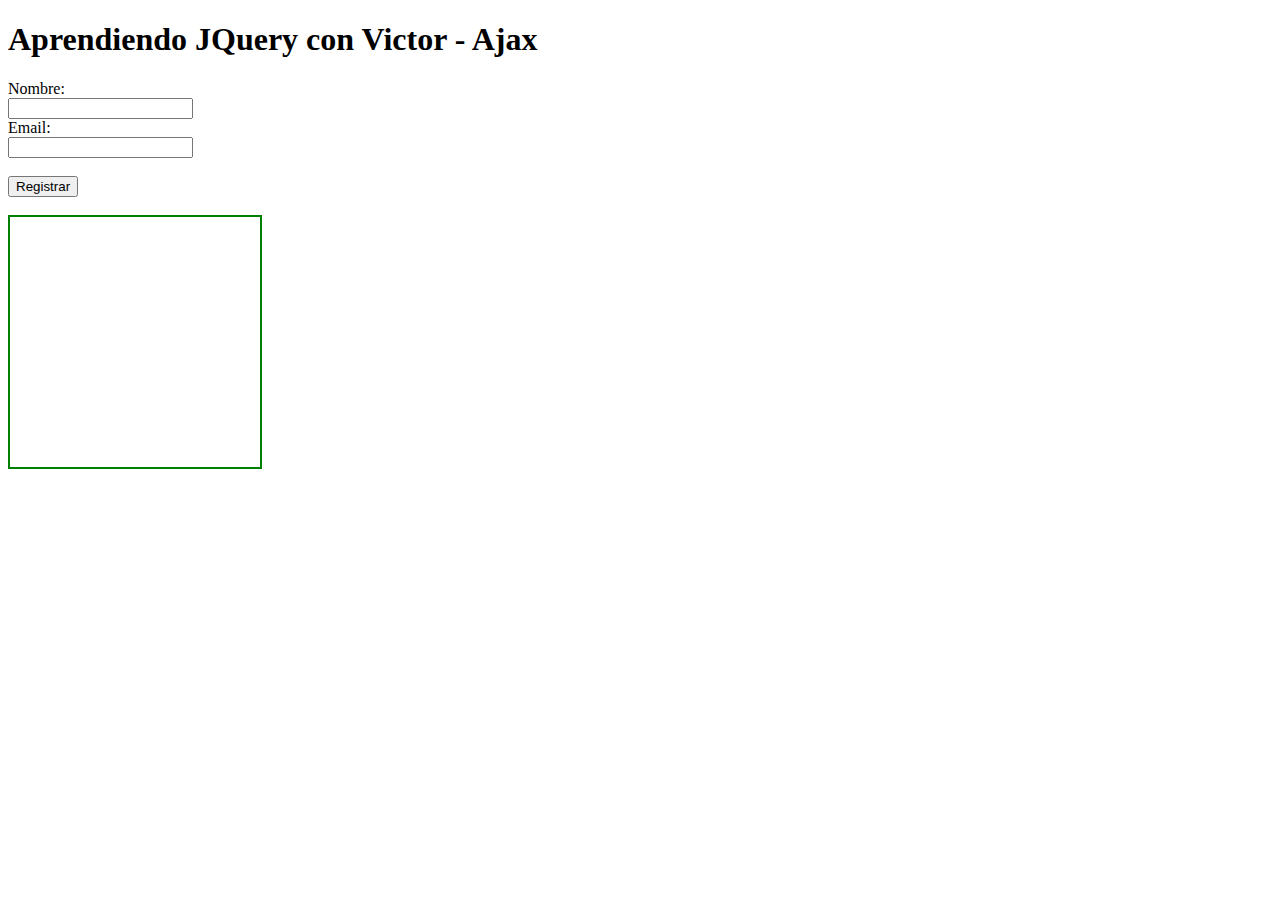
<file: a_jquery/ajax.html>
<!DOCTYPE html>
<html lang="en">
<head>
  <meta charset="UTF-8">
  <meta http-equiv="X-UA-Compatible" content="IE=edge">
  <meta name="viewport" content="width=device-width, initial-scale=1.0">
  <title>JQuery</title>
        
          <script type="text/javascript" src="Jquery/jquery-3.6.1.min.js"></script>
          <script type="text/javascript" src="Jquery/ajax.js"></script>

          <style>
            #datos{
              border: 2px solid green;
              width: 250px;
              height: 250px;
              overflow: scroll;
            }
          </style>
         
</head>
<body>

  <h1>Aprendiendo JQuery con Victor - Ajax</h1>

  <form action="https://reqres.in/api/users" method="POST" id="form">
    <label for="name">Nombre:</label><br>
    <input type="text" name="name" /><br>
    <label for="email">Email:</label><br>
    <input type="email" name="email" /><br>
    <br>
    <input type="submit" value="Registrar"><br>

  </form>
<br>
  <div id="datos"></div>
  

  <!-- reqres.in -->
  
</body>
</html>
</file>
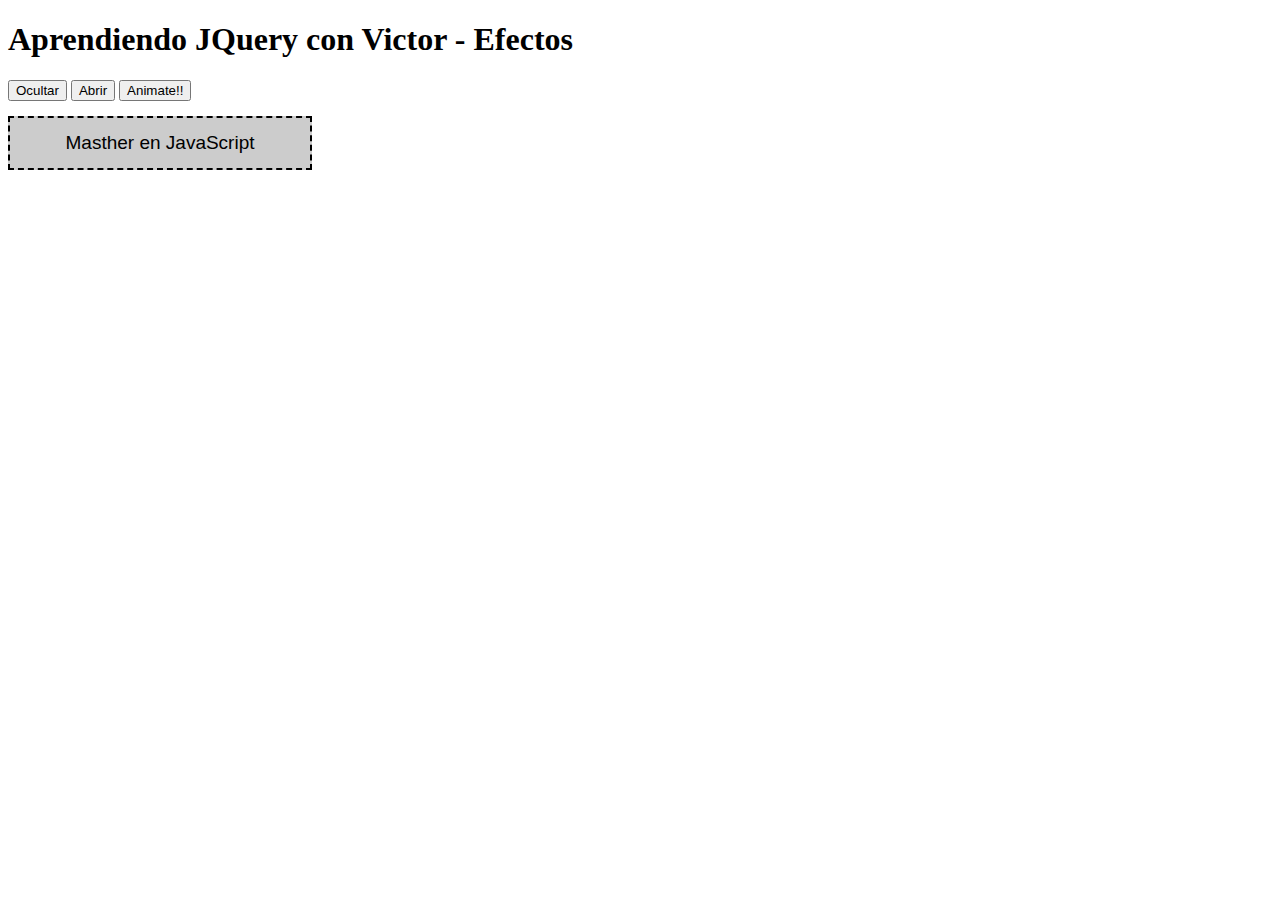
<file: a_jquery/efectos.html>
<!DOCTYPE html>
<html lang="en">
<head>
  <meta charset="UTF-8">
  <meta http-equiv="X-UA-Compatible" content="IE=edge">
  <meta name="viewport" content="width=device-width, initial-scale=1.0">
  <title>JQuery</title>
        
          <script type="text/javascript" src="Jquery/jquery-3.6.1.min.js"></script>
          <script type="text/javascript" src="Jquery/efectos.js"></script>

          <style>
            #caja{
              width: 300px;
              height: 50px;
              border: 2px dashed black;
              background-color: #ccc;
              text-align: center;
              line-height: 50px;
              font-size: 19px;
              font-family: Verdana, Geneva, Tahoma, sans-serif;
              margin-top: 15px;
              
            }
          </style>

         

</head>
<body>

  <h1>Aprendiendo JQuery con Victor - Efectos</h1>

   <button id="mostrar">
    Mostrar
  </button>

  <button id="ocultar">
    Ocultar
  </button> 

  <button id="todo">
    Abrir
  </button>
  
  <button id="animate">
    Animate!!
  </button>

  <div id="caja">
    Masther en JavaScript
  </div>

  <!-- reqres.in -->
  
</body>
</html>
</file>
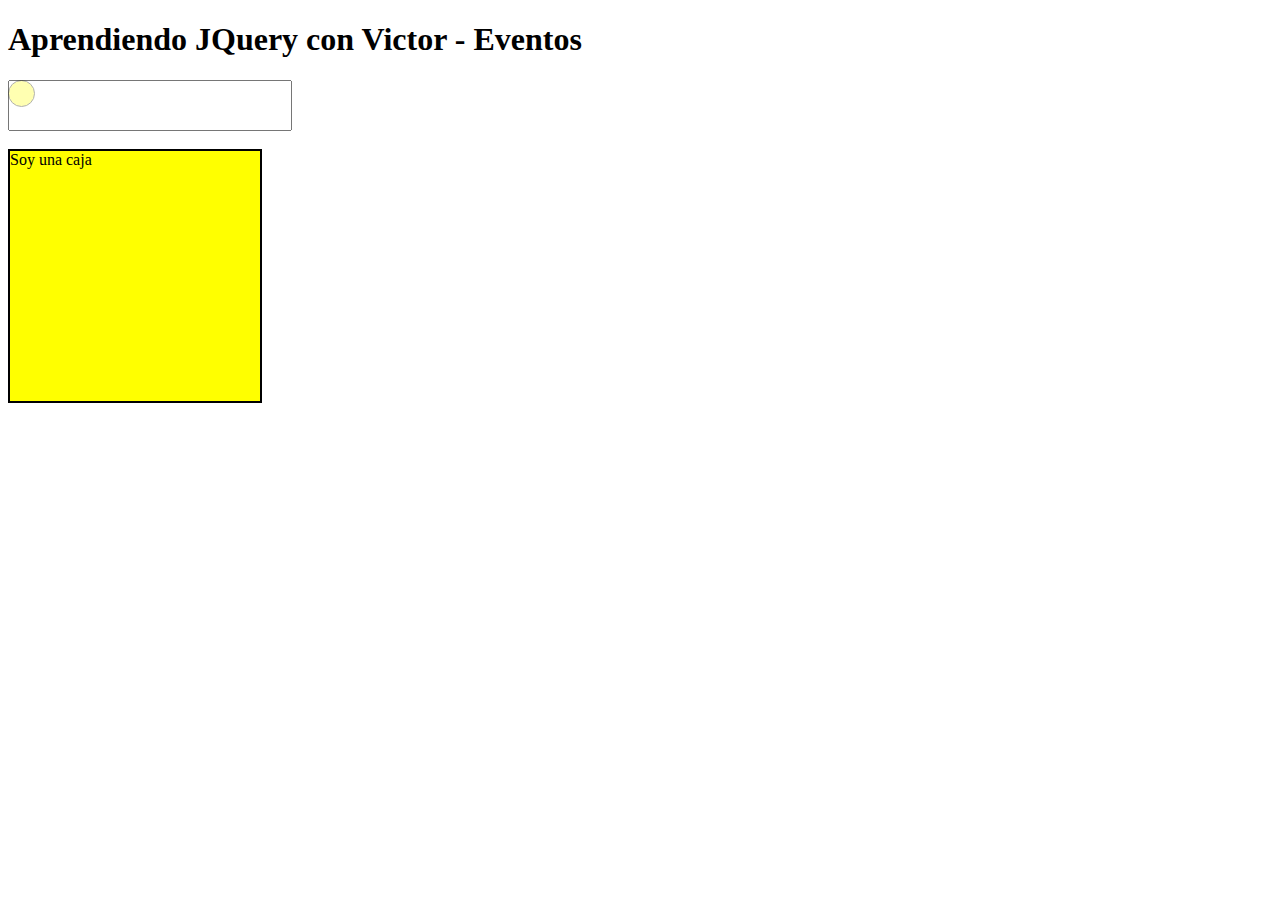
<file: a_jquery/eventos.html>
<!DOCTYPE html>
<html lang="en">
<head>
  <meta charset="UTF-8">
  <meta http-equiv="X-UA-Compatible" content="IE=edge">
  <meta name="viewport" content="width=device-width, initial-scale=1.0">
  <title>JQuery</title>
        
          <script type="text/javascript" src="Jquery/jquery-3.6.1.min.js"></script>
          <script type="text/javascript" src="Jquery/eventos.js"></script>

          <style type="text/css">
            #caja{
              width: 250px;
              height: 250px;
              border: 2px solid black;
              background: yellow;
              transition: 300ms all;
            }

            /* #caja:hover{
              background: red;
              cursor: pointer;
            } */

            input{
              padding: 15px;
              width: 250px;
              font-size: 15px;
            }

            #datos{
              border: 4px dashed black;
              padding:10px;
              width: 250px;
              height: 50px;
              margin-top: 10px;
              display: none;
            }

            #sigue{
              width: 25px;
              height: 25px;
              position: absolute;
              display: block;
              background: yellow;
              opacity: 0.3;
              border: 1px solid black;
              border-radius: 999px;
            }
          </style>

</head>
<body>

  <h1>Aprendiendo JQuery con Victor - Eventos</h1>

  <div id="sigue"></div>

  <form action="">
    <input type="text" id="nombre"/>
  </form>

  <div id="datos"></div>

  <br>

  <div id="caja">
    Soy una caja
  </div>
  
  
</body>
</html>
</file>
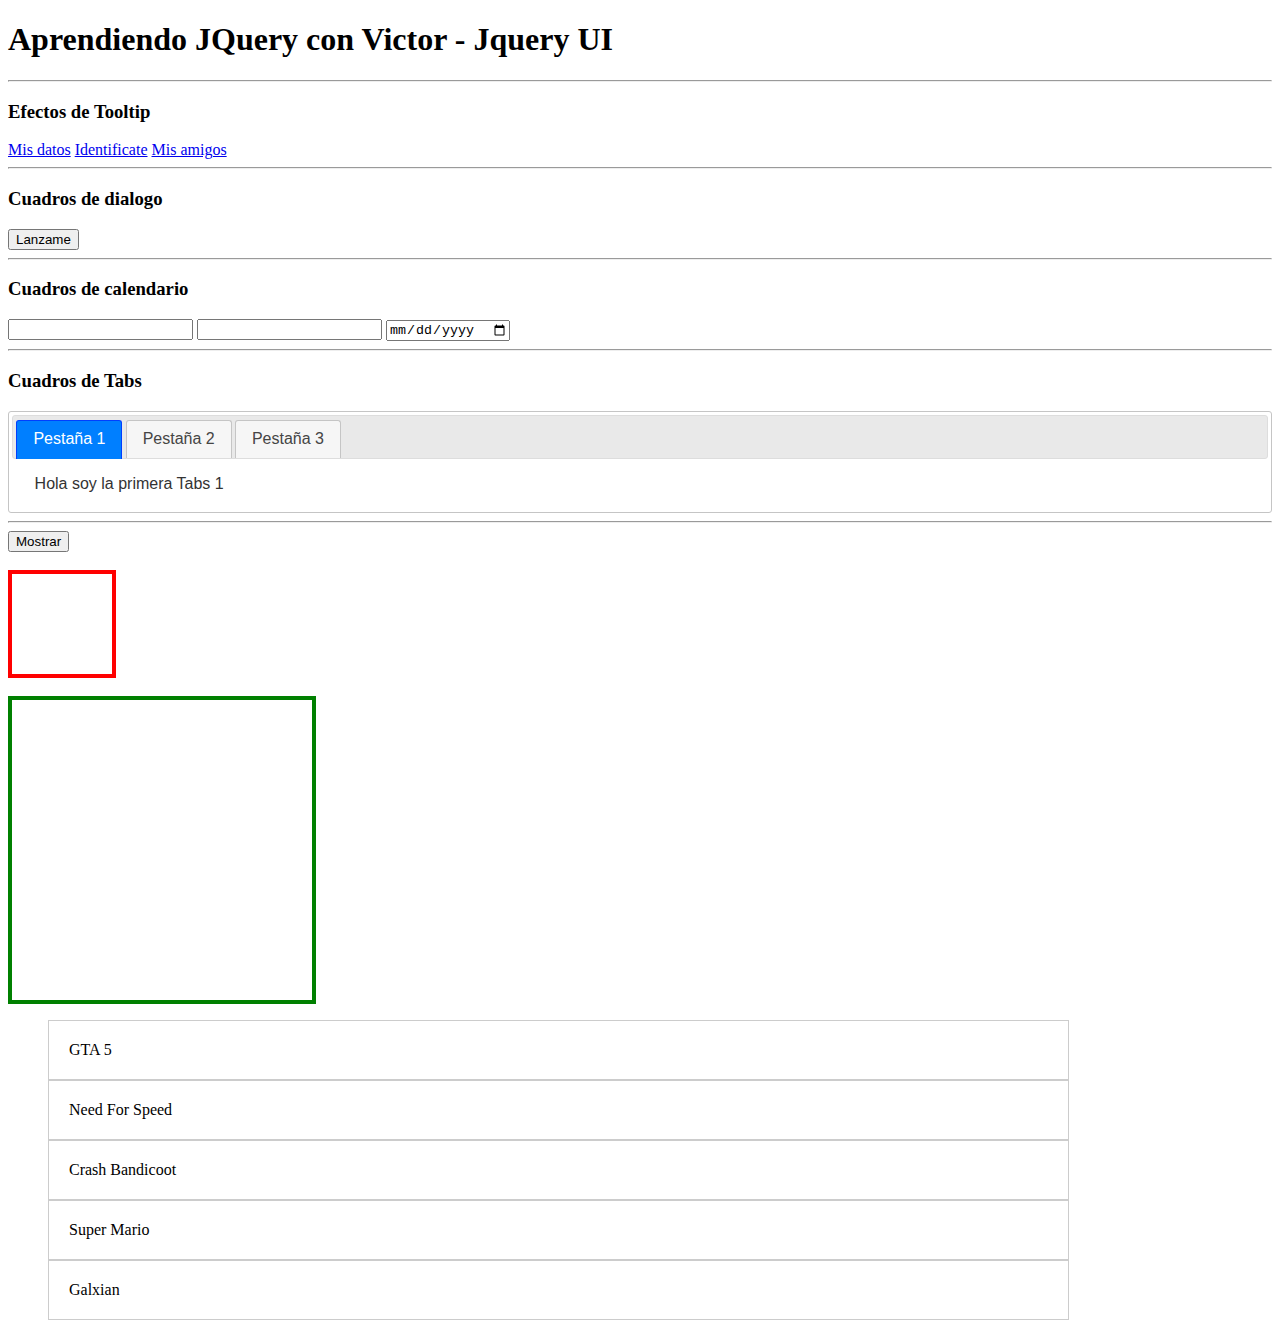
<file: a_jquery/interfaces.html>
<!DOCTYPE html>
<html lang="en">
<head>
  <meta charset="UTF-8">
  <meta http-equiv="X-UA-Compatible" content="IE=edge">
  <meta name="viewport" content="width=device-width, initial-scale=1.0">
  <title>JQuery</title>
       
          <script type="text/javascript" src="Jquery/jquery-3.6.1.min.js"></script>

          <link rel="stylesheet" href="Jquery/jquery-ui/jquery-ui.min.css">
          <link rel="stylesheet" href="Jquery/jquery-ui/jquery-ui.structure.min.css">
          <link rel="stylesheet" href="Jquery/jquery-ui/jquery-ui.theme.min.css">

          <script type="text/javascript" src="Jquery/jquery-ui/jquery-ui.min.js"></script>
          <script type="text/javascript" src="Jquery/interfaces.js"></script>

          <style>
            .elemento{
              width: 300px;
              height: 200px;
              border: 4px solid black;
              background: lightblue;
              margin: 20px;
              float: left;
            }

            .lista-seleccionable li {
              width: 80%;
              padding: 20px;
              border: 1px solid #ccc;
              list-style: none;
              cursor: pointer;
            }

            ul .ui-selecting{background: green;}
            ul .ui-selected{background: blue;} 

            #movido{
              width: 100px;
              height: 100px;
              border: 4px solid red;
            }

            #area{
              width: 300px;
              height: 300px;
              border: 4px solid green;
            }

            .elemento{
              background: pink;
              float: none;
              display: none;
              
            }

            #popup{
              display: none;
            }
          </style>

         
</head>
<body>

  <h1>Aprendiendo JQuery con Victor - Jquery UI</h1>

  <hr>
    <h3>Efectos de Tooltip</h3>

    <a href="#" id="mis-datos" title="Acceder a la seccion de mis datos de esta web">Mis datos</a>
    <a href="#" id="mis-datos" title="Logueate en esta web">Identificate</a>
    <a href="#" id="mis-datos" title="Tus amigos estan en una lista">Mis amigos</a>
  <hr>

    <h3>Cuadros de dialogo</h3>
    <button id="lanzar">Lanzame</button>
   <div id="popup" title="¿Estas seguro?">
    <p>
      Si continuas en el curso aprenderas mucho de javascript inevitablemente
    </p>
   </div>

  <hr>

    <h3>Cuadros de calendario</h3>
    <input type="text" id="calendario">
    <input type="datetime" id="calendario">
    <input type="date" id="calendario">
   
  
  <hr>
  
  <h3>Cuadros de Tabs</h3>

    <div id="pestanas">
      <ul>
        <li><a href="#tabs-1">Pestaña 1</a></li>
        <li><a href="#tabs-2">Pestaña 2</a></li>
        <li><a href="#tabs-3">Pestaña 3</a></li>
      </ul>
      <div id="tabs-1">
        Hola soy la primera Tabs 1
      </div>
      <div id="tabs-2">
        Hola soy la primera Tabs 2
        <label for="name">Nombre:</label>
        <input type="text" name="name" id="">
      </div>
      <div id="tabs-3">
        Hola soy la primera Tabs 2
        <label for="name">Nombre:</label>
        <input type="text" name="name" id="">
      </div>
    </div>
  
  <hr>
  <button id="mostrar">Mostrar</button>


  <div class="cajas elemento"></div>
  <br>
  <br>

  <div id="movido"></div>
  <br>
    <div id="area"></div>

    <ul class="lista-seleccionable">

      <li>GTA 5</li>
      <li>Need For Speed</li>
      <li>Crash Bandicoot</li>
      <li>Super Mario</li>
      <li>Galxian</li>

    </ul>

     <div class="elemento">
      Hola, soy un elemnto de la web 1
     </div>
     <div class="elemento">
      Hola, soy un elemnto de la web 2
     </div>
     <div class="elemento">
      Hola, soy un elemnto de la web 3
     </div>
  
</body>
</html>
</file>
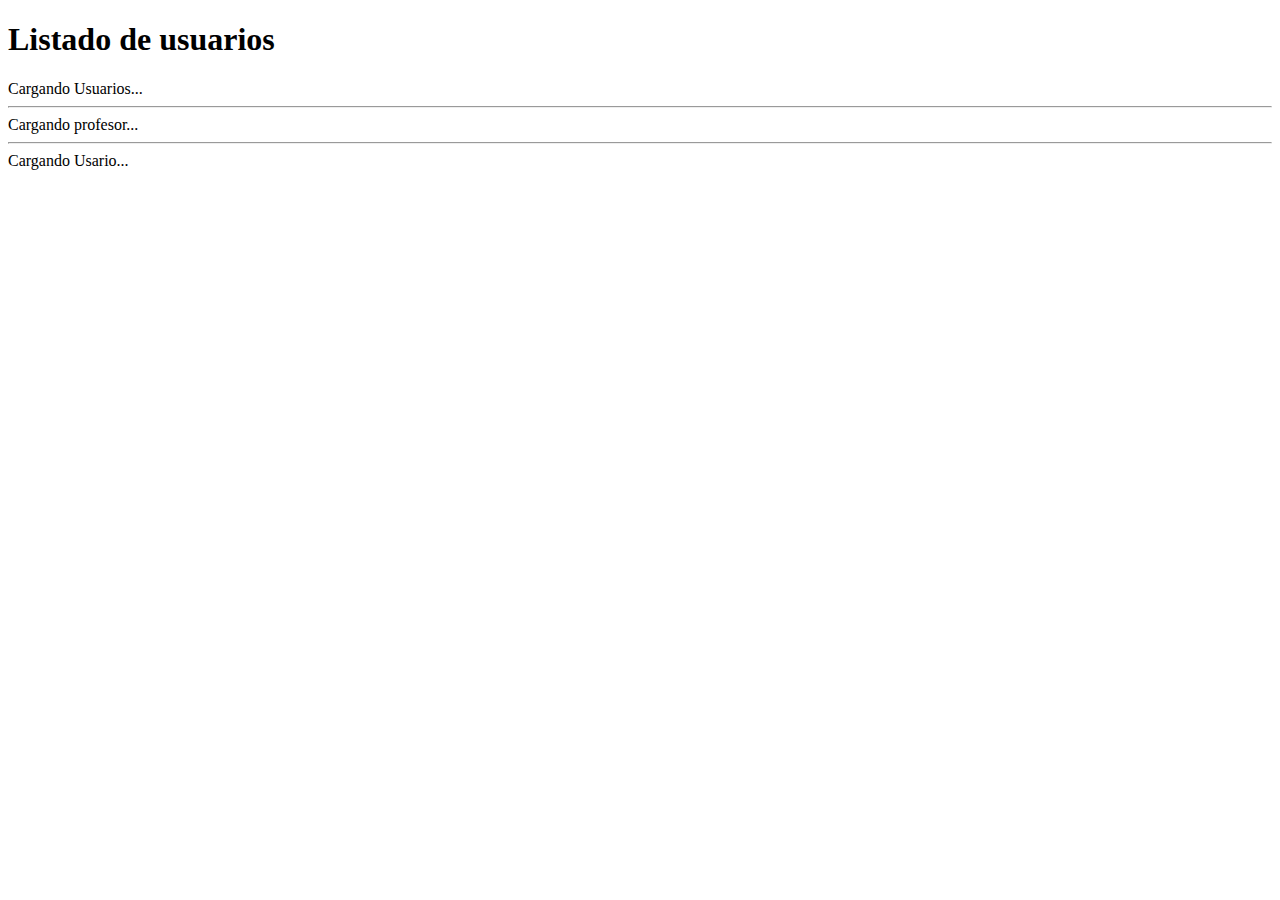
<file: bases/formulario/externo.html>
<!DOCTYPE html>
<html lang="en">
<head>
  <meta charset="UTF-8">
  <meta http-equiv="X-UA-Compatible" content="IE=edge">
  <meta name="viewport" content="width=device-width, initial-scale=1.0">
  <title>Fetch servicio rest</title>
</head>
<body>

  <h1>Listado de usuarios</h1>

  <div id="users">
    <span class="loading">
      Cargando Usuarios...
    </span>
  </div>
<hr>
  <div id="profe">
    Cargando profesor...
  </div>
<hr>
  <div id="bauch">
    <span class="loading">
      Cargando Usario...
    </span>
  </div>

  <script type="text/javascript" src="../fetch/fetch.js"></script>
  <script type="text/javascript" src="../fetch/try-catch.js"></script>
  <script type="text/javascript" src="../fechas/fechas.js"></script>
  
</body>
</html>
</file>
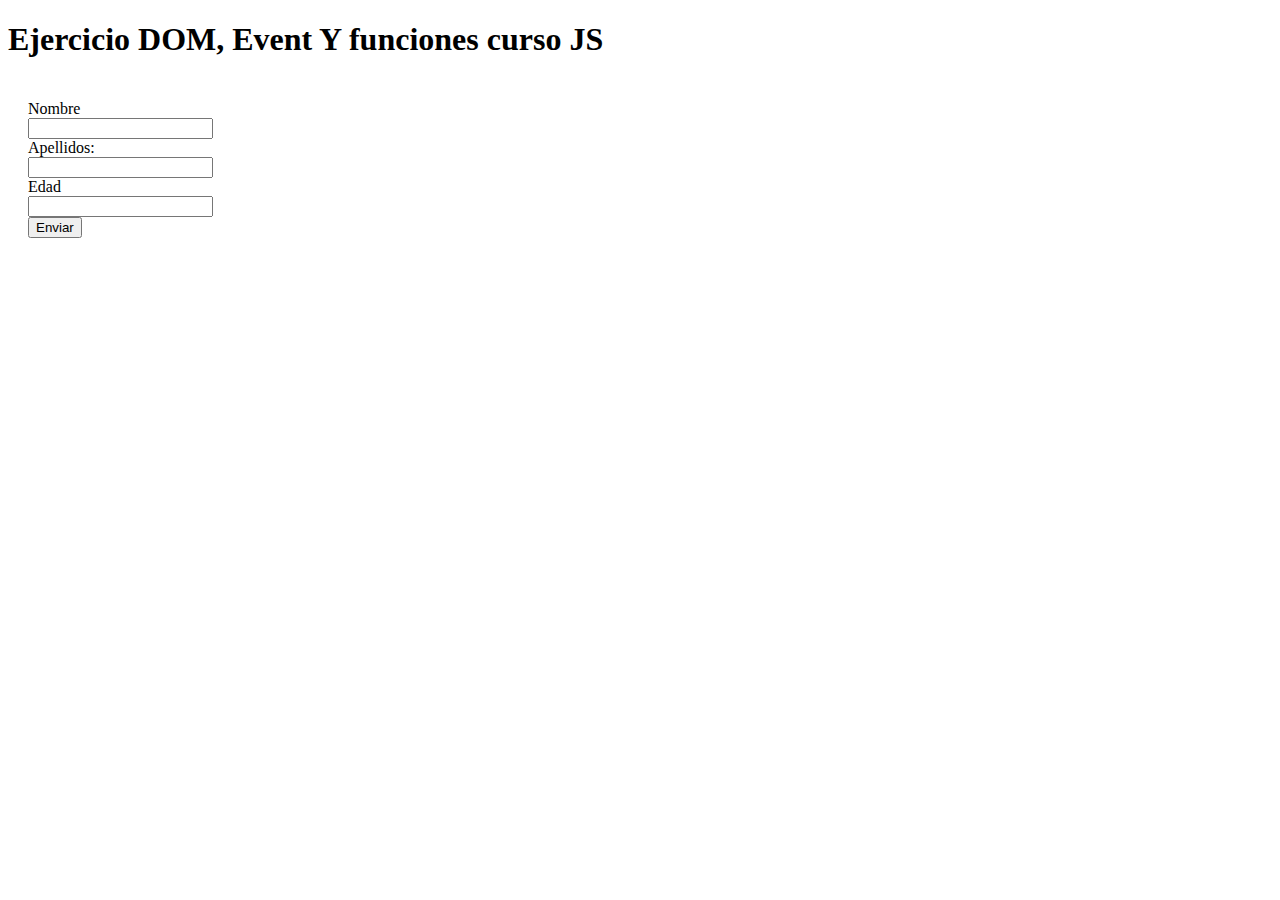
<file: bases/formulario/formulario.html>
<!DOCTYPE html>
<html lang="en">
<head>
  <meta charset="UTF-8">
  <meta http-equiv="X-UA-Compatible" content="IE=edge">
  <meta name="viewport" content="width=device-width, initial-scale=1.0">
  <title>Ejercicio DOM, Event Y funciones</title>

  <script type="text/javascript" src="../dom/ejer_dom.js"></script>
  <style>
    .box{
      width: 250px;
      height: 250px;
      float: left;
      margin: 20px;
    }

    .dashed{
      border: 3px dashed black;
      padding: 5px;
    }
  
  </style>
</head>
<body>
  <!-- 
    1. formulario con los campos nombre, apelliodos y edad
    2. Boton de enviar el formulario: event submit
    3.mostrar datos por pantalla
    4. tener un boton que dar click muestre los datos actuales del formulario
    5.validación de formulario
   -->
  <h1>Ejercicio DOM, Event Y funciones curso JS</h1>
<div class="box">

  <form method="post" id="formulario" onsubmit="return false;">
    <label for="nombre">Nombre</label><br> 
    <input type="text" name="nombre" id="campo_nombre"><br>
    <span id="error_nombre"></span>
    
    <label for="apellidos">Apellidos:</label><br>
    <input type="text" name="apellidos" id="campo_apellidos"><br>
    
    <label for="edad">Edad</label><br>
    <input type="number" name="edad" id="campo_edad"><br>
    
    <input type="submit" value="Enviar">
  </form>
  
</div>

<div class="box dashed">
<h3>Información del Usuario:</h3>
<hr>
<p id="p_nombre">
  Nombre: <span></span>
</p>
<p id="p_apellido">
  Apellidos: <span></span>
</p>
<p id="p_edad">
  Edad: <span></span>
</p>
</div>

</body>
</html>
</file>
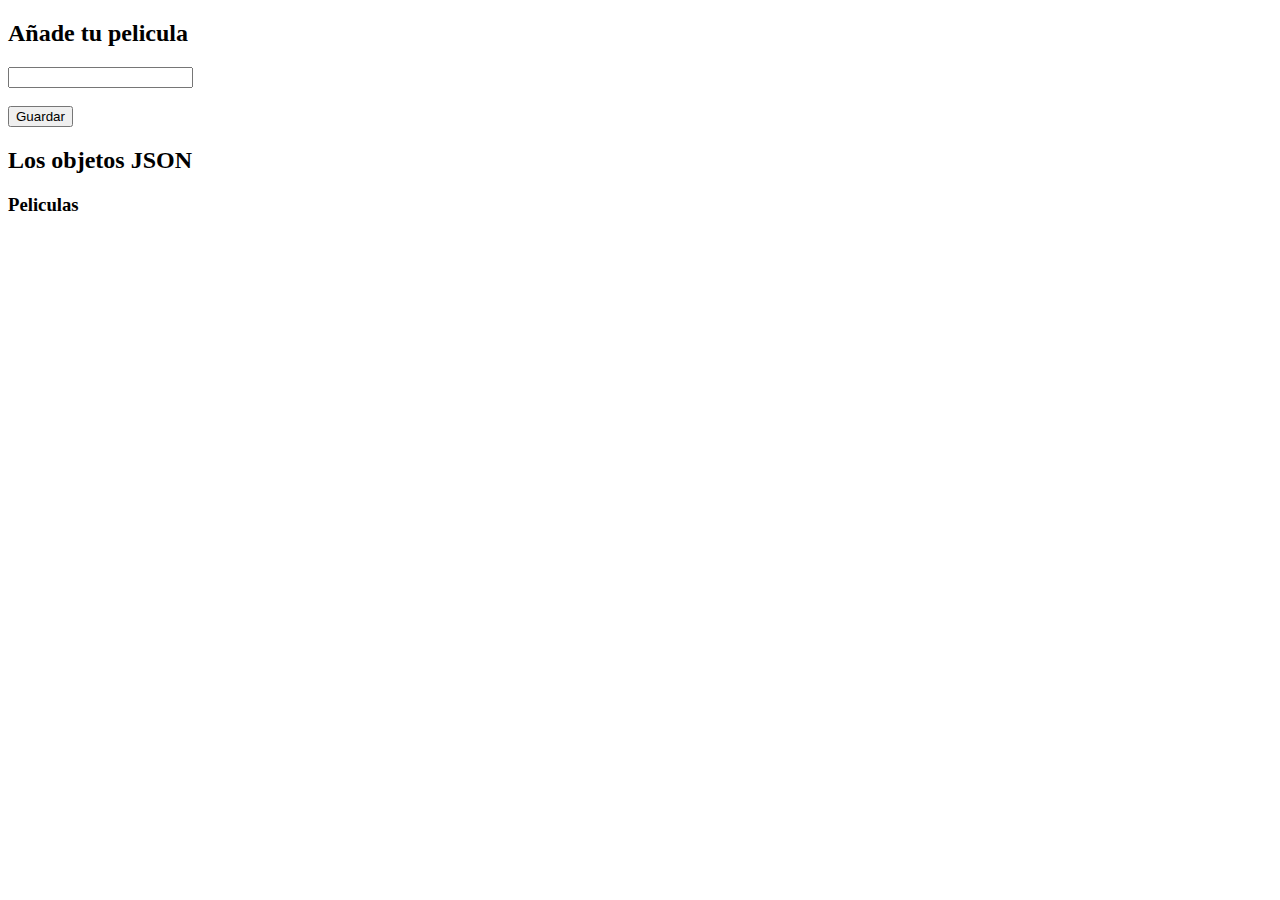
<file: bases/formulario/pagi.html>
<!DOCTYPE html>
<html lang="en">
<head>
    <meta charset="UTF-8">
    <meta http-equiv="X-UA-Compatible" content="IE=edge">
    <meta name="viewport" content="width=device-width, initial-scale=1.0">
    <title>Json</title>
    
</head>
<body>
    <h2>Añade tu pelicula</h2>
    <form action="" id="formPeliculas">
        <input type="text" id="addpelicula"/>
        <br><br>
        <button type="submit">Guardar</button>
    </form>
    <h2>Los objetos JSON </h2>
    <h3>Peliculas</h3>
    <div id="peliculas">
    </div>

    <div id="datos">

    </div>
    <!-- <script type="text/javascript" src="../json/json.js"></script> -->
    <script type="text/javascript" src="../localStorage/ejerLocal.js"></script>
</body>
</html>
</file>
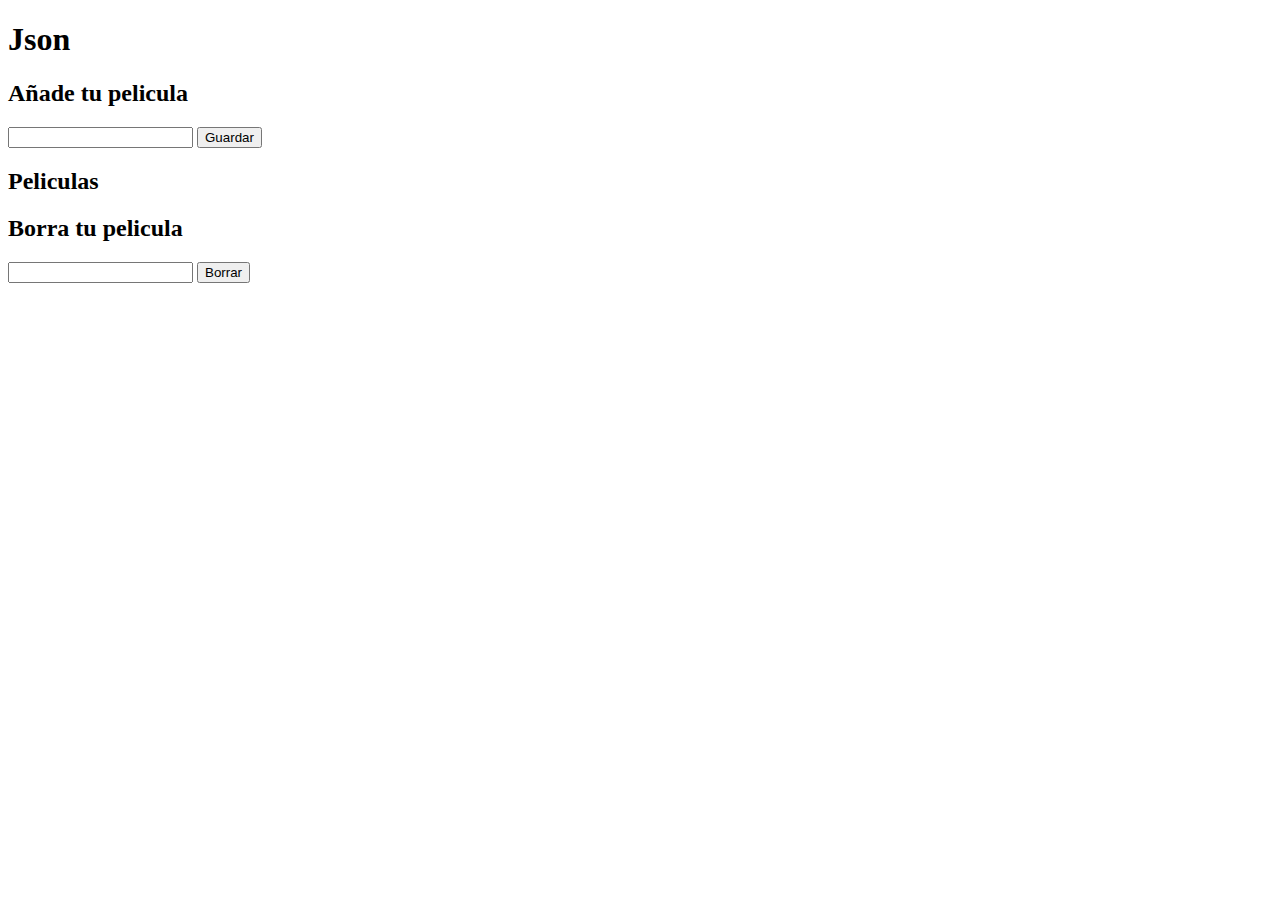
<file: bases/formulario/pagina.html>
<!DOCTYPE html>
<html lang="en">
<head>
  <meta charset="UTF-8">
  <meta http-equiv="X-UA-Compatible" content="IE=edge">
  <meta name="viewport" content="width=device-width, initial-scale=1.0">
  <title>Json</title>
</head>
<body>
  
  <h1>Json</h1>
  <h2>Añade tu pelicula</h2>
  <form action="" id="formPelicula">
    <input type="text" id="addpelicula"/>
    <button type="submit">Guardar</button>
  </form>
  <!--  -->
  <h2>Peliculas</h2>
  <div id="peliculas">
    <ul id="peliculaStorage">
      
    </ul>
  </div>
  <!-- <div id="datos"></div> -->
  <h2>Borra tu pelicula</h2>
  <form action="" id="formBorrarPelicula">
    <input type="text" id="borraPelicula"/>
    <button type="submit">Borrar</button>
  </form>
  
  
  <!-- <script type="text/javascript" src="../localsto/localstorage.js"></script> -->
  <script type="text/javascript" src="../localsto/ejerlocal.js"></script>
</body>
</html>
</file>
